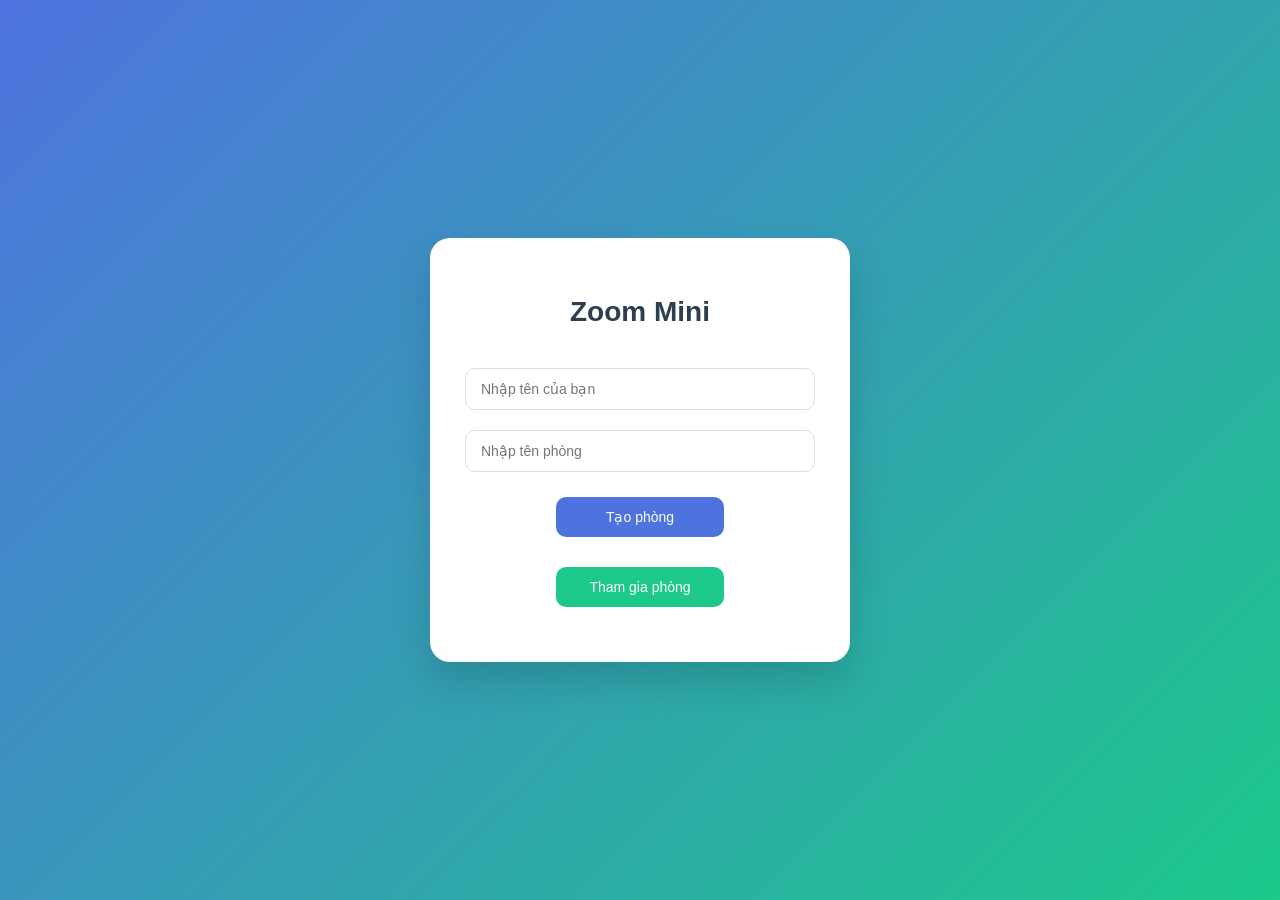
<file: index.html>
<!DOCTYPE html>
<html>
<head>
    <title>Zoom Mini</title>
    <link rel="stylesheet" href="style.css">
</head>
<body>

<div class="card">
    <h1>Zoom Mini</h1>

    <input type="text" id="username" placeholder="Nhập tên của bạn">
    <input type="text" id="room" placeholder="Nhập tên phòng">
    
    <button onclick="createRoom()">Tạo phòng</button>
    <button onclick="joinRoom()">Tham gia phòng</button>
</div>

<script>
function createRoom(){
    let name = document.getElementById("username").value.trim();
    let room = document.getElementById("room").value.trim();

    if(name=="" || room==""){
        alert("Nhập đầy đủ thông tin");
        return;
    }

    localStorage.setItem("username", name);
    localStorage.setItem("isHost", "true");

    window.location.href = "meeting.html?room=" + encodeURIComponent(room);
}

function joinRoom(){
    let name = document.getElementById("username").value.trim();
    let room = document.getElementById("room").value.trim();

    if(name=="" || room==""){
        alert("Nhập đầy đủ thông tin");
        return;
    }

    localStorage.setItem("username", name);
    localStorage.setItem("isHost", "false");

    window.location.href = "meeting.html?room=" + encodeURIComponent(room);
}
</script>

</body>
</html>
</file>
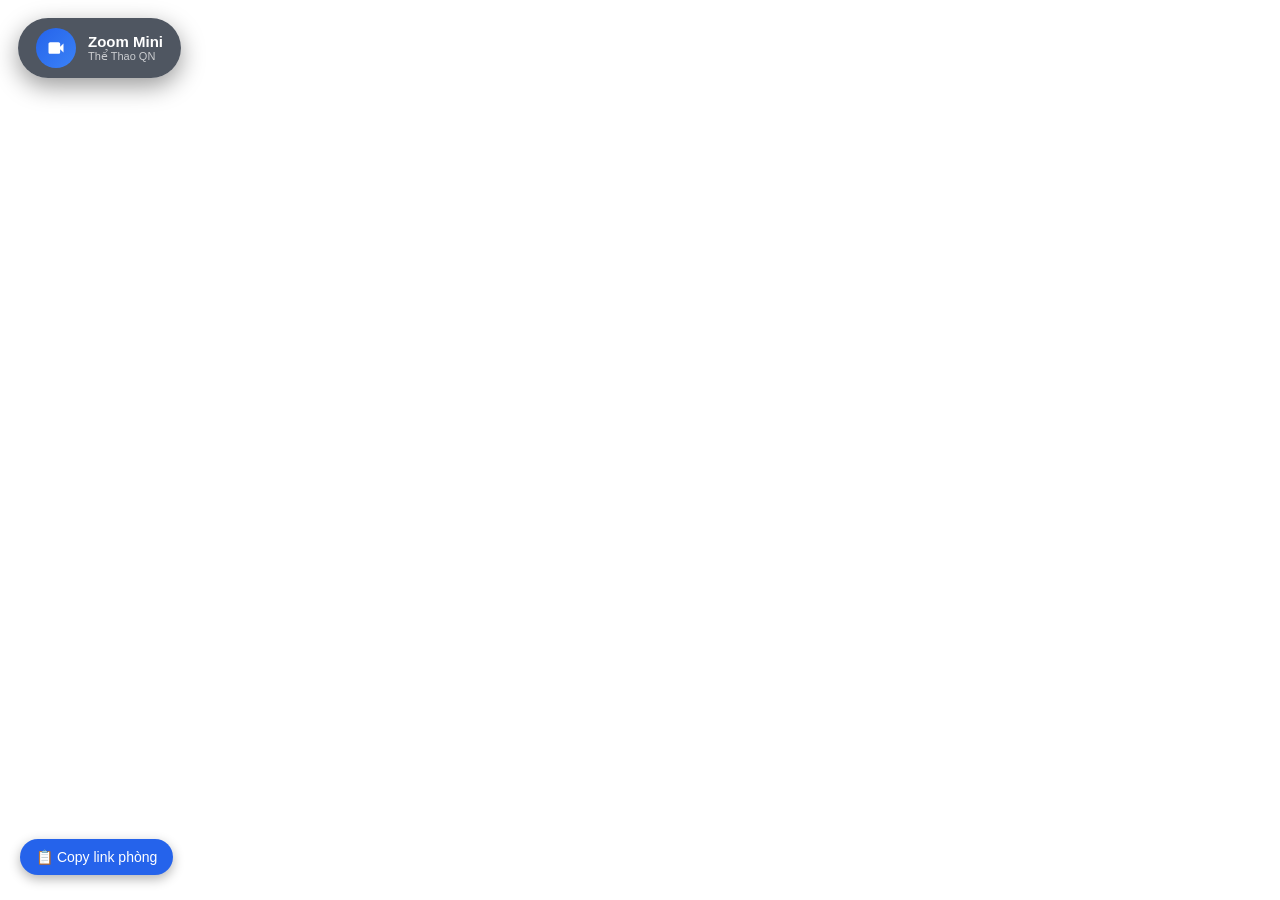
<file: meeting.html>
<!DOCTYPE html>

<html lang="vi">
<head>
<meta charset="UTF-8">
<title>Zoom Mini - Phòng họp</title>

<script src="https://meet.ffmuc.net/external_api.js"></script>

<style>

body{
margin:0;
overflow:hidden;
font-family:'Segoe UI',sans-serif;
}

/* Logo */

#appLogo{
position:fixed;
top:18px;
left:18px;
z-index:9999;
display:flex;
align-items:center;
gap:12px;
padding:10px 18px;
background:rgba(20,30,45,0.75);
backdrop-filter:blur(12px);
border-radius:60px;
box-shadow:0 8px 25px rgba(0,0,0,0.4);
color:white;
}

.logo-circle{
width:40px;
height:40px;
border-radius:50%;
background:linear-gradient(135deg,#2563eb,#3b82f6);
display:flex;
align-items:center;
justify-content:center;
}

.logo-circle svg{
width:20px;
height:20px;
}

.logo-name{
font-size:15px;
font-weight:600;
}

.logo-tag{
font-size:11px;
opacity:0.7;
}

/* Nút copy */

#copyLink{
position:fixed;
bottom:25px;
left:20px;
z-index:9999;
padding:10px 16px;
border:none;
border-radius:20px;
background:#2563eb;
color:white;
cursor:pointer;
font-weight:500;
font-size:14px;
box-shadow:0 4px 12px rgba(0,0,0,0.3);
transition:0.2s;
}

#copyLink:hover{
background:#1d4ed8;
transform:scale(1.05);
}

</style>

</head>

<body>

<div id="meet" style="width:100%;height:100vh;"></div>

<!-- Logo -->

<div id="appLogo">

<div class="logo-circle">
<svg viewBox="0 0 24 24" fill="white">
<path d="M17 10.5V7c0-1.1-.9-2-2-2H5C3.9 5 3 5.9 3 7v10c0 
1.1.9 2 2 2h10c1.1 0 2-.9 2-2v-3.5l4 
4v-11l-4 4z"/>
</svg>
</div>

<div>
<div class="logo-name">Zoom Mini</div>
<div class="logo-tag">Thể Thao QN</div>
</div>

</div>

<button id="copyLink">📋 Copy link phòng</button>

<script>

/* SERVER */

const domain = "meet.ffmuc.net";

/* LẤY ROOM */

const params = new URLSearchParams(window.location.search);
let room = params.get("room");

/* CHUẨN HÓA ROOM */

if(room){
room = room
.normalize("NFD")
.replace(/[\u0300-\u036f]/g,"")
.replace(/[^a-zA-Z0-9]/g,"")
.toLowerCase();
}

/* TẠO ROOM */

if(!room){
room = "zoommini"+Math.floor(Math.random()*10000);
window.history.replaceState({},'',"?room="+room);
}

const userName = localStorage.getItem("username") || "Khách";

/* OPTIONS */

const options = {

roomName: room,

parentNode: document.querySelector("#meet"),

width:"100%",
height:"100%",

lang:"vi",

userInfo:{
displayName:userName
},

configOverwrite:{

prejoinPageEnabled:false,
enableWelcomePage:false,
disableDeepLinking:true,

startWithAudioMuted:true,
startWithVideoMuted:false,

channelLastN:6,

p2p:{
enabled:true
},

maxFullResolutionParticipants:30

},

interfaceConfigOverwrite:{

SHOW_JITSI_WATERMARK:false,
SHOW_BRAND_WATERMARK:false,
SHOW_POWERED_BY:false,
SHOW_WATERMARK_FOR_GUESTS:false,
MOBILE_APP_PROMO:false

}

};

/* TẠO PHÒNG */

const api = new JitsiMeetExternalAPI(domain,options);

/* COPY LINK */

document.getElementById("copyLink").onclick=function(){

navigator.clipboard.writeText(window.location.href);

alert("Đã copy link phòng!");

}

/* CHẶN TRANG JITSI KHI RỜI PHÒNG */

api.addListener("readyToClose",function(){

/* quay lại phòng */

window.location.href = window.location.origin + window.location.pathname + "?room="+room;

});

</script>

</body>
</html>
</file>
<file: style.css>
/* Reset nhẹ */
* {
    box-sizing: border-box;
}

body {
    margin: 0;
    font-family: 'Segoe UI', Roboto, Arial, sans-serif;
    background: linear-gradient(135deg, #4e73df, #1cc88a);
    display: flex;
    justify-content: center;
    align-items: center;
    height: 100vh;
}

/* Card chính */
.card {
    background: #ffffff;
    width: 420px;
    padding: 40px 35px;
    border-radius: 20px;
    box-shadow: 0 20px 40px rgba(0,0,0,0.15);
    text-align: center;
    animation: fadeIn 0.6s ease;
}

/* Tiêu đề */
.card h1 {
    margin-bottom: 30px;
    font-size: 28px;
    color: #2c3e50;
    font-weight: 600;
}

/* Input */
input {
    width: 100%;
    padding: 12px 15px;
    margin: 10px 0;
    border-radius: 10px;
    border: 1px solid #dcdcdc;
    font-size: 14px;
    transition: all 0.3s ease;
}

input:focus {
    border-color: #4e73df;
    outline: none;
    box-shadow: 0 0 0 3px rgba(78,115,223,0.2);
}

/* Nút */
button {
    width: 48%;
    padding: 12px;
    margin: 15px 1%;
    border: none;
    border-radius: 10px;
    font-size: 14px;
    font-weight: 500;
    cursor: pointer;
    transition: all 0.3s ease;
}

/* Nút tạo phòng */
button:first-of-type {
    background: #4e73df;
    color: white;
}

button:first-of-type:hover {
    background: #2e59d9;
    transform: translateY(-2px);
}

/* Nút tham gia */
button:last-of-type {
    background: #1cc88a;
    color: white;
}

button:last-of-type:hover {
    background: #17a673;
    transform: translateY(-2px);
}

/* Hiệu ứng vào */
@keyframes fadeIn {
    from {
        opacity: 0;
        transform: translateY(20px);
    }
    to {
        opacity: 1;
        transform: translateY(0);
    }
}
</file>
